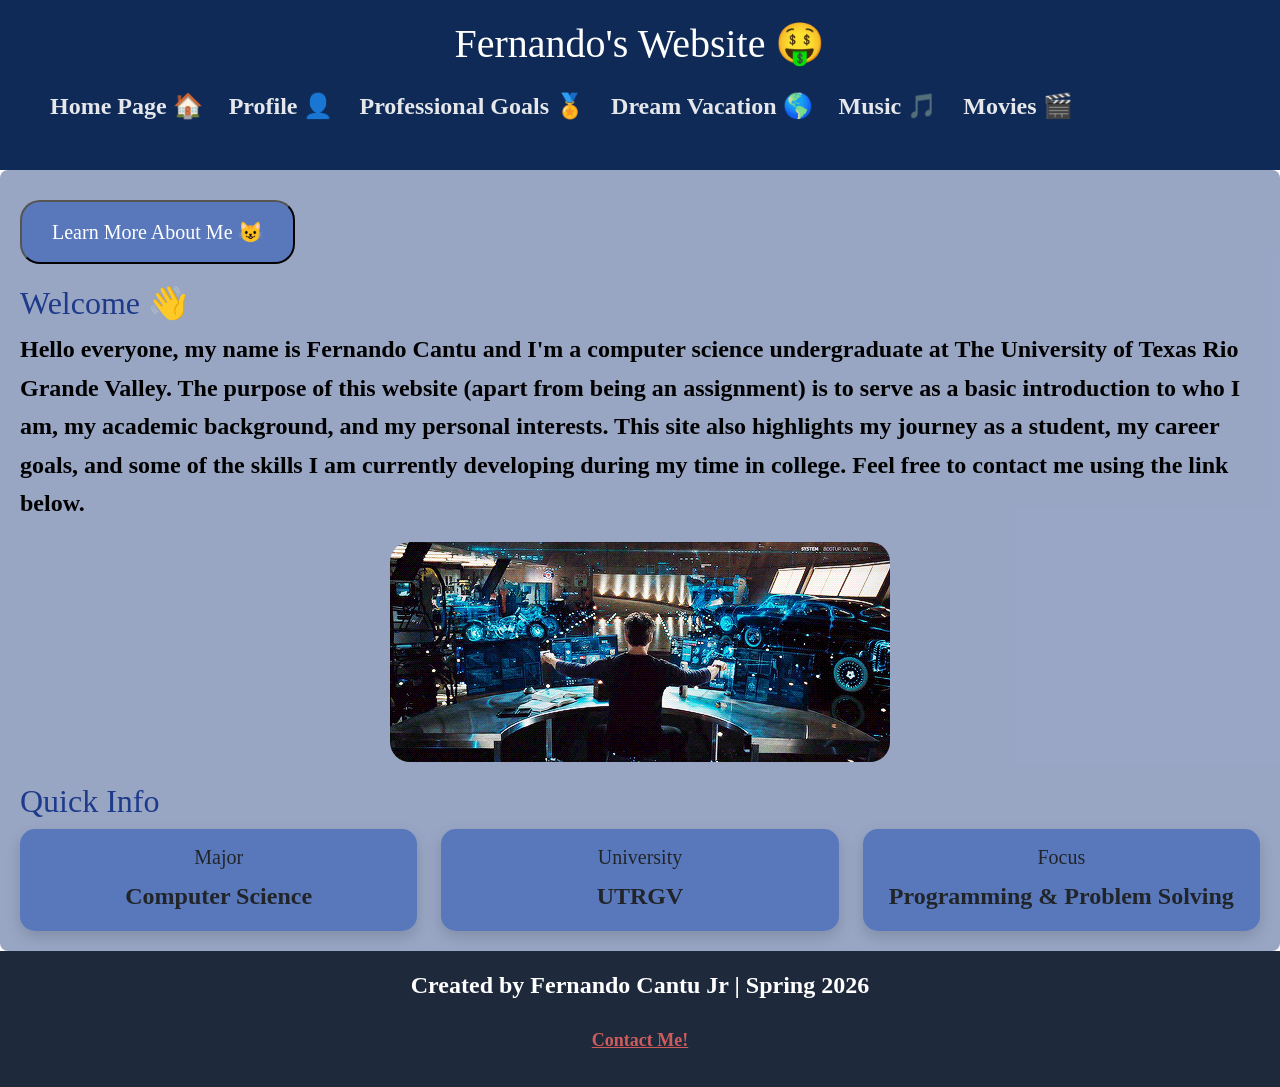
<file: personal-site-v3-css.zip/Web Dev/Web Dev/index.html>
<!DOCTYPE html>
<html lang="en">

<head>
  <meta charset="UTF-8">
  <meta name="viewport" content="width=device-width, initial-scale=1.0">
  <title>Fernando's Website</title>
  <link href="https://cdn.jsdelivr.net/npm/bootstrap@5.3.8/dist/css/bootstrap.min.css" rel="stylesheet"
    integrity="sha384-sRIl4kxILFvY47J16cr9ZwB07vP4J8+LH7qKQnuqkuIAvNWLzeN8tE5YBujZqJLB" crossorigin="anonymous">

  <link href="../css/style.css" type="text/css" rel="stylesheet" />

</head>

<body>

  <header>
    <h1>Fernando's Website 🤑</h1>

    <nav>
      <ul>
        <li><a href="index.html">Home Page 🏠</a></li>
        <li><a href="profile/me.html">Profile 👤</a></li>
        <li><a href="interests/professional/goals.html">Professional Goals 🏅</a></li>
        <li><a href="interests/entertainment/trips/holiday.html">Dream Vacation 🌎</a></li>
        <li><a href="interests/entertainment/music/song.html">Music 🎵</a></li>
        <li><a href="interests/entertainment/movies/film.html">Movies 🎬</a></li>
      </ul>
    </nav>
  </header>


  <main>
    <div class="fade-in">

      <div>

        <a href="profile/me.html">
          <button class="learn_button"> Learn More About Me 😺</button>
        </a>
      </div>

      <h2>Welcome 👋</h2>

      <p class="Welcome">
        Hello everyone, my name is Fernando Cantu and I'm a computer science undergraduate at
        The University of Texas Rio Grande Valley. The purpose of this website (apart from being
        an assignment) is to serve as a basic introduction to who I am, my academic background,
        and my personal interests. This site also highlights my journey as a student, my career
        goals, and some of the skills I am currently developing during my time in college. Feel
        free to contact me using the link below.
      </p>

      <img src="../Web Dev/images/tony_stark.gif" class="hover-zoom">


      <section>
        <h2 class="section-title">Quick Info</h2>

        <div class="row row-cols-1 row-cols-md-3 g-4">
          <div class="col">
            <div class="card h-100 text-center">
              <div class="card-body">
                <h5 class="card-title">Major</h5>
                <p class="card-text">Computer Science</p>
              </div>
            </div>
          </div>

          <div class="col">
            <div class="card h-100 text-center">
              <div class="card-body">
                <h5 class="card-title">University</h5>
                <p class="card-text">UTRGV</p>
              </div>
            </div>
          </div>

          <div class="col">
            <div class="card h-100 text-center">
              <div class="card-body">
                <h5 class="card-title">Focus</h5>
                <p class="card-text">Programming & Problem Solving</p>
              </div>
            </div>
          </div>
        </div>
      </section>




  </main>


  <footer>
    <p>Created by Fernando Cantu Jr | Spring 2026</p>
    <address>
      <a href="mailto:ferjr.cantu@icloud.com" class="contact_link">Contact Me!</a>
    </address>
  </footer>

  <script src="https://cdn.jsdelivr.net/npm/bootstrap@5.3.8/dist/js/bootstrap.bundle.min.js"
    integrity="sha384-FKyoEForCGlyvwx9Hj09JcYn3nv7wiPVlz7YYwJrWVcXK/BmnVDxM+D2scQbITxI"
    crossorigin="anonymous"></script>
</body>

</html>
</file>
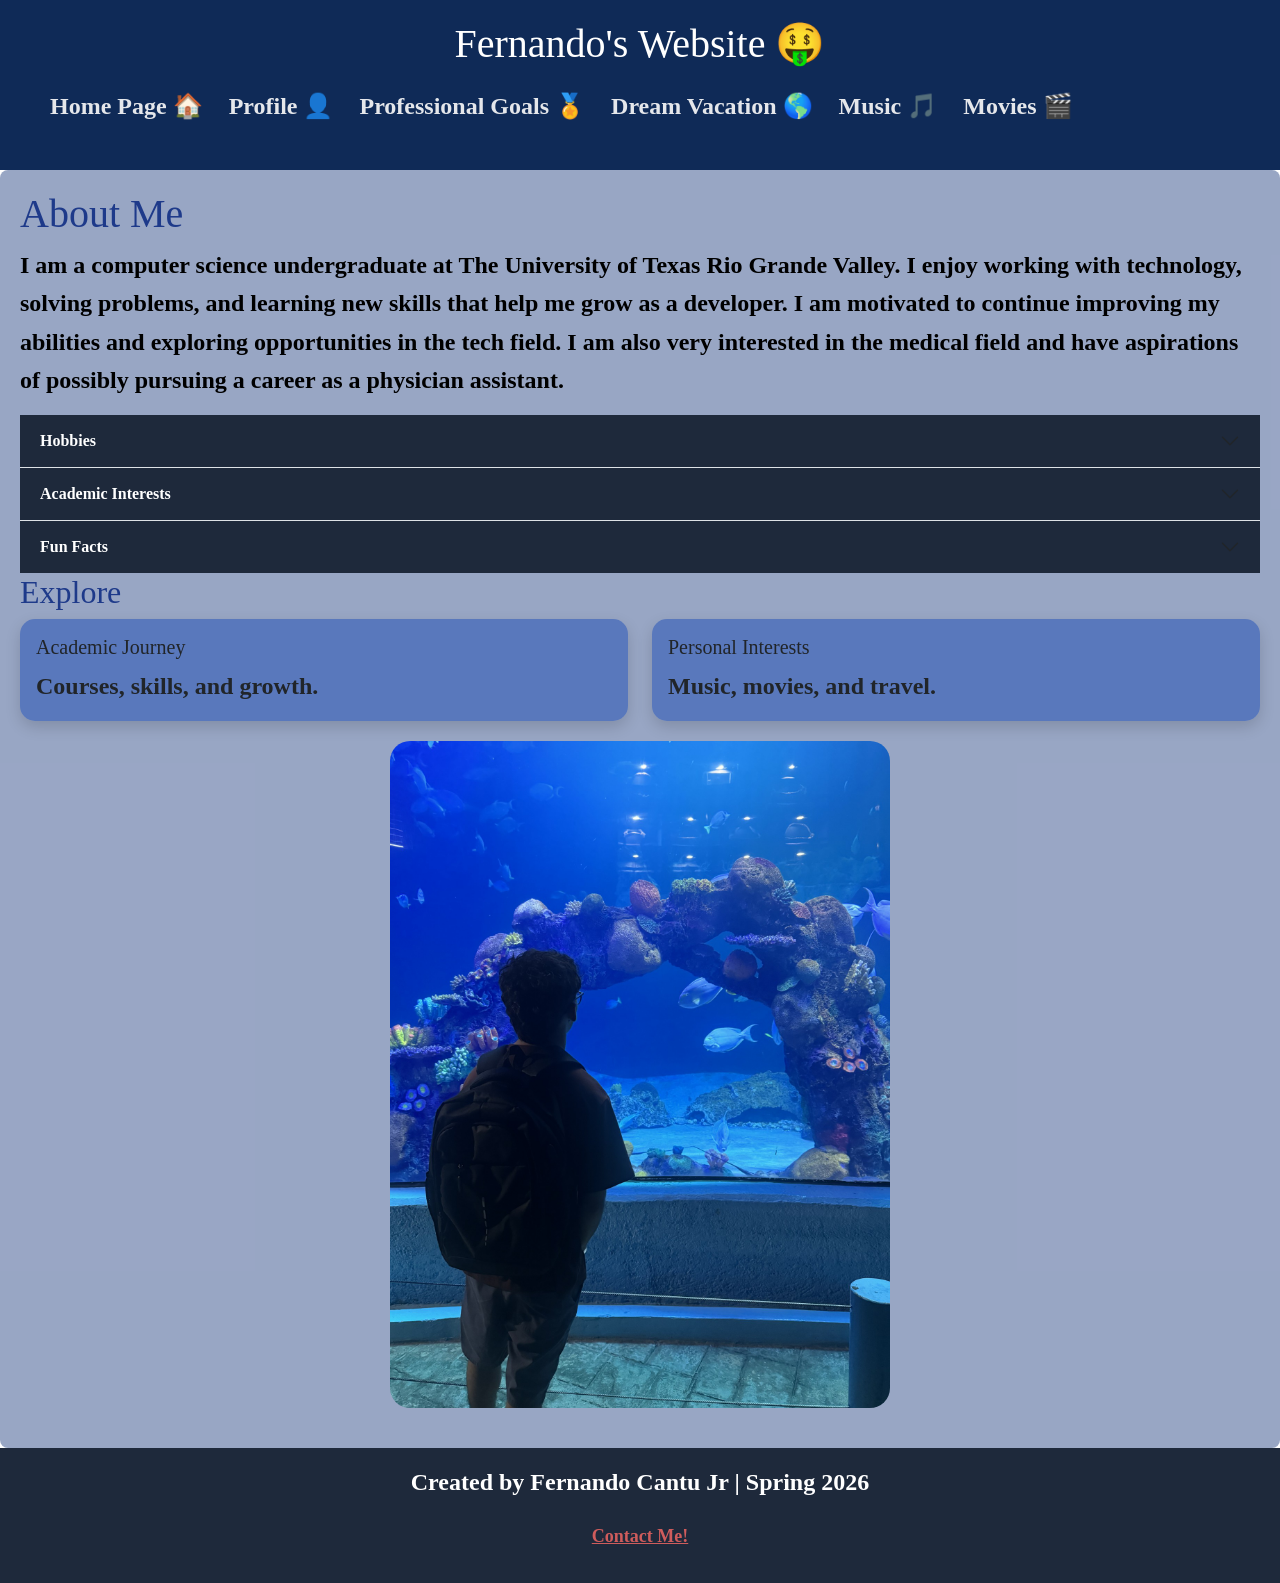
<file: personal-site-v3-css.zip/Web Dev/Web Dev/profile/me.html>
<!DOCTYPE html>
<html lang="en">

<head>
  <meta charset="UTF-8">
  <meta name="viewport" content="width=device-width, initial-scale=1.0">
  <title>About Me</title>
  <link href="https://cdn.jsdelivr.net/npm/bootstrap@5.3.8/dist/css/bootstrap.min.css" rel="stylesheet"
    integrity="sha384-sRIl4kxILFvY47J16cr9ZwB07vP4J8+LH7qKQnuqkuIAvNWLzeN8tE5YBujZqJLB" crossorigin="anonymous">

  <link href="../../css/style.css" type="text/css" rel="stylesheet" />

</head>

<body>


  <header>
    <h1>Fernando's Website 🤑</h1>

    <nav>
      <ul>
        <li><a href="../index.html">Home Page 🏠</a></li>
        <li><a href="../profile/me.html">Profile 👤</a></li>
        <li><a href="../interests/professional/goals.html">Professional Goals 🏅</a></li>
        <li><a href="../interests/entertainment/trips/holiday.html">Dream Vacation 🌎</a></li>
        <li><a href="../interests/entertainment/music/song.html">Music 🎵</a></li>
        <li><a href="../interests/entertainment/movies/film.html">Movies 🎬</a></li>
      </ul>
    </nav>
  </header>


  <main>
    <div class="fade-in">

      <h1>About Me</h1>

      <p>
        I am a computer science undergraduate at The University of Texas Rio Grande Valley.
        I enjoy working with technology, solving problems, and learning new skills that help
        me grow as a developer. I am motivated to continue improving my abilities and exploring
        opportunities in the tech field. I am also very interested in the medical field and
        have aspirations of possibly pursuing a career as a physician assistant.
      </p>



      <div class="accordion accordion-flush" id="accordionFlushExample">
        <div class="accordion-item">
          <h2 class="accordion-header">
            <button class="accordion-button collapsed" type="button" data-bs-toggle="collapse"
              data-bs-target="#flush-collapseOne" aria-expanded="false" aria-controls="flush-collapseOne">
              Hobbies
            </button>
          </h2>
          <div id="flush-collapseOne" class="accordion-collapse collapse" data-bs-parent="#accordionFlushExample">
            <div class="accordion-body">Some of my hobbies include playing/watching soccer, reading, playing videogames,
              making DIY
              projects, and listening to music
            </div>
          </div>
        </div>
        <div class="accordion-item">
          <h2 class="accordion-header">
            <button class="accordion-button collapsed" type="button" data-bs-toggle="collapse"
              data-bs-target="#flush-collapseTwo" aria-expanded="false" aria-controls="flush-collapseTwo">
              Academic Interests
            </button>
          </h2>
          <div id="flush-collapseTwo" class="accordion-collapse collapse" data-bs-parent="#accordionFlushExample">
            <div class="accordion-body">I want to finish my computer science degree along with my biology minor. After
              that,
              I'm interested in PA grad school as a possibility.
            </div>
          </div>
        </div>
        <div class="accordion-item">
          <h2 class="accordion-header">
            <button class="accordion-button collapsed" type="button" data-bs-toggle="collapse"
              data-bs-target="#flush-collapseThree" aria-expanded="false" aria-controls="flush-collapseThree">
              Fun Facts
            </button>
          </h2>
          <div id="flush-collapseThree" class="accordion-collapse collapse" data-bs-parent="#accordionFlushExample">
            <div class="accordion-body">Some fun facts about me are: I never miss a tigres soccer game, I actually like
              twilight, and my favorite fast food is Chick-Fil-A.
            </div>
          </div>
        </div>
      </div>



      <section>
        <h2 class="section-title">Explore</h2>

        <div class="row row-cols-1 row-cols-md-2 g-4">
          <div class="col">
            <div class="card h-100">
              <div class="card-body">
                <h5 class="card-title">Academic Journey</h5>
                <p class="card-text">Courses, skills, and growth.</p>
              </div>
            </div>
          </div>

          <div class="col">
            <div class="card h-100">
              <div class="card-body">
                <h5 class="card-title">Personal Interests</h5>
                <p class="card-text">Music, movies, and travel.</p>
              </div>
            </div>
          </div>
        </div>
      </section>

      <img src="../images/aquarium.jpg" width="500">
  </main>


  <footer>
    <p>Created by Fernando Cantu Jr | Spring 2026</p>
    <address>
      <a href="mailto:ferjr.cantu@icloud.com" class="contact_link">Contact Me!</a>
    </address>
  </footer>

  <script src="https://cdn.jsdelivr.net/npm/bootstrap@5.3.8/dist/js/bootstrap.bundle.min.js"
    integrity="sha384-FKyoEForCGlyvwx9Hj09JcYn3nv7wiPVlz7YYwJrWVcXK/BmnVDxM+D2scQbITxI"
    crossorigin="anonymous"></script>

</body>

</html>
</file>
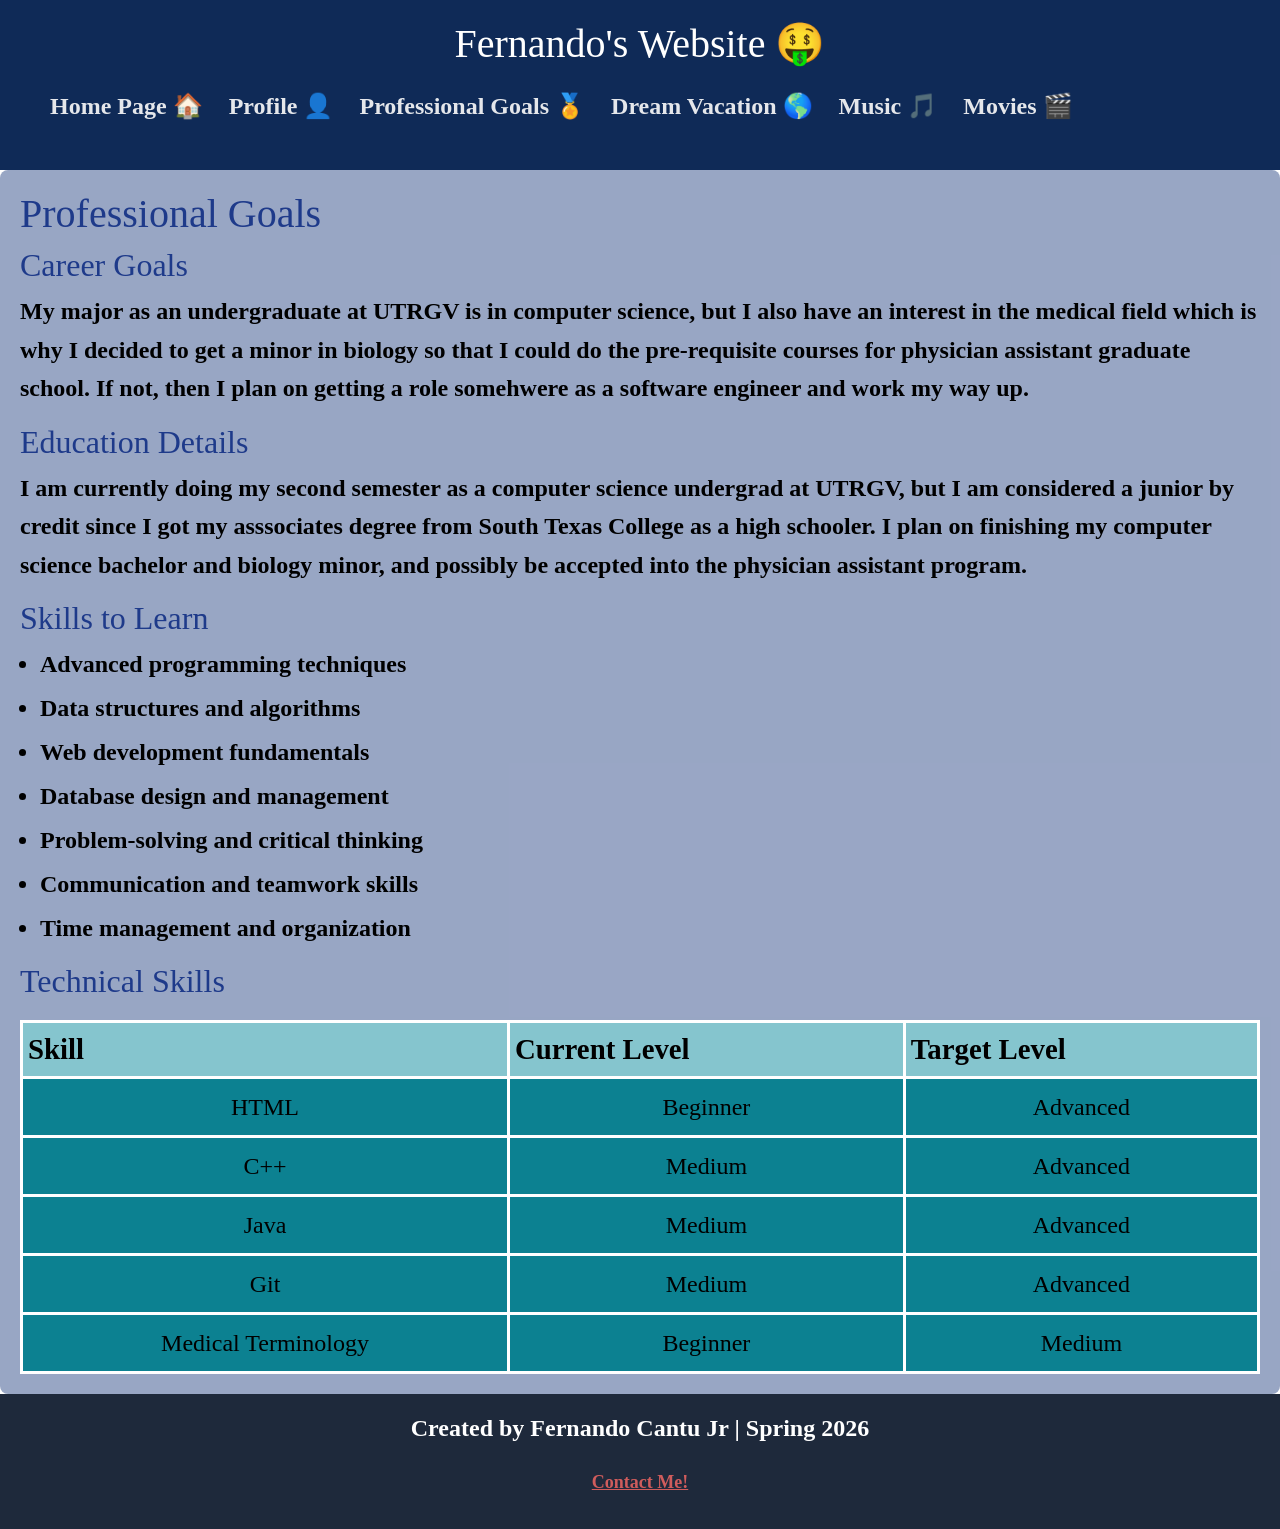
<file: personal-site-v3-css.zip/Web Dev/Web Dev/interests/professional/goals.html>
<!DOCTYPE html>
<html lang="en">

<head>
  <meta charset="UTF-8">
  <meta name="viewport" content="width=device-width, initial-scale=1.0">
  <title>Professional Goals</title>

  <link href="https://cdn.jsdelivr.net/npm/bootstrap@5.3.8/dist/css/bootstrap.min.css" rel="stylesheet"
    integrity="sha384-sRIl4kxILFvY47J16cr9ZwB07vP4J8+LH7qKQnuqkuIAvNWLzeN8tE5YBujZqJLB" crossorigin="anonymous">
  <link href="../../../css/style.css" type="text/css" rel="stylesheet" />

</head>

<body>

  <header>
    <h1>Fernando's Website 🤑</h1>

    <nav>
      <ul>
        <li><a href="../../index.html">Home Page 🏠</a></li>
        <li><a href="../../profile/me.html">Profile 👤</a></li>
        <li><a href="goals.html">Professional Goals 🏅</a></li>
        <li><a href="../entertainment/trips/holiday.html">Dream Vacation 🌎</a></li>
        <li><a href="../entertainment/music/song.html">Music 🎵</a></li>
        <li><a href="../entertainment/movies/film.html">Movies 🎬</a></li>
      </ul>
    </nav>
  </header>



  <main>
    <div class="fade-in">
      <h1>Professional Goals</h1>

      <h2>Career Goals</h2>
      <p>
        My major as an undergraduate at UTRGV is in computer science, but I also have an interest in the medical field
        which is why I decided to get a minor in biology
        so that I could do the pre-requisite courses for physician assistant graduate school. If not, then I plan on
        getting a role somehwere as a software engineer and work
        my way up.
      </p>

      <h2>Education Details</h2>
      <p>
        I am currently doing my second semester as a computer science undergrad at UTRGV, but I am considered a junior
        by credit since I got my asssociates degree
        from South Texas College as a high schooler. I plan on finishing my computer science bachelor and biology minor,
        and possibly be accepted into the physician
        assistant program.
      </p>

      <h2>Skills to Learn</h2>
      <ul>
        <li>Advanced programming techniques</li>
        <li>Data structures and algorithms</li>
        <li>Web development fundamentals</li>
        <li>Database design and management</li>
        <li>Problem-solving and critical thinking</li>
        <li>Communication and teamwork skills</li>
        <li>Time management and organization</li>
      </ul>

      <h2>Technical Skills</h2>

      <table border="1">
        <tr>
          <th>Skill</th>
          <th>Current Level</th>
          <th>Target Level</th>
        </tr>
        <tr>
          <td>HTML</td>
          <td>Beginner</td>
          <td>Advanced</td>
        </tr>
        <tr>
          <td>C++</td>
          <td>Medium</td>
          <td>Advanced</td>
        </tr>
        <tr>
          <td>Java</td>
          <td>Medium</td>
          <td>Advanced</td>
        </tr>
        <tr>
          <td>Git</td>
          <td>Medium</td>
          <td>Advanced</td>
        </tr>
        <tr>
          <td>Medical Terminology</td>
          <td>Beginner</td>
          <td>Medium</td>
        </tr>
      </table>

  </main>



  <footer>
    <p>Created by Fernando Cantu Jr | Spring 2026</p>
    <address>
      <a href="mailto:ferjr.cantu@icloud.com" class="contact_link">Contact Me!</a>
    </address>
  </footer>

  <script src="https://cdn.jsdelivr.net/npm/bootstrap@5.3.8/dist/js/bootstrap.bundle.min.js"
    integrity="sha384-FKyoEForCGlyvwx9Hj09JcYn3nv7wiPVlz7YYwJrWVcXK/BmnVDxM+D2scQbITxI"
    crossorigin="anonymous"></script>
</body>

</html>
</file>
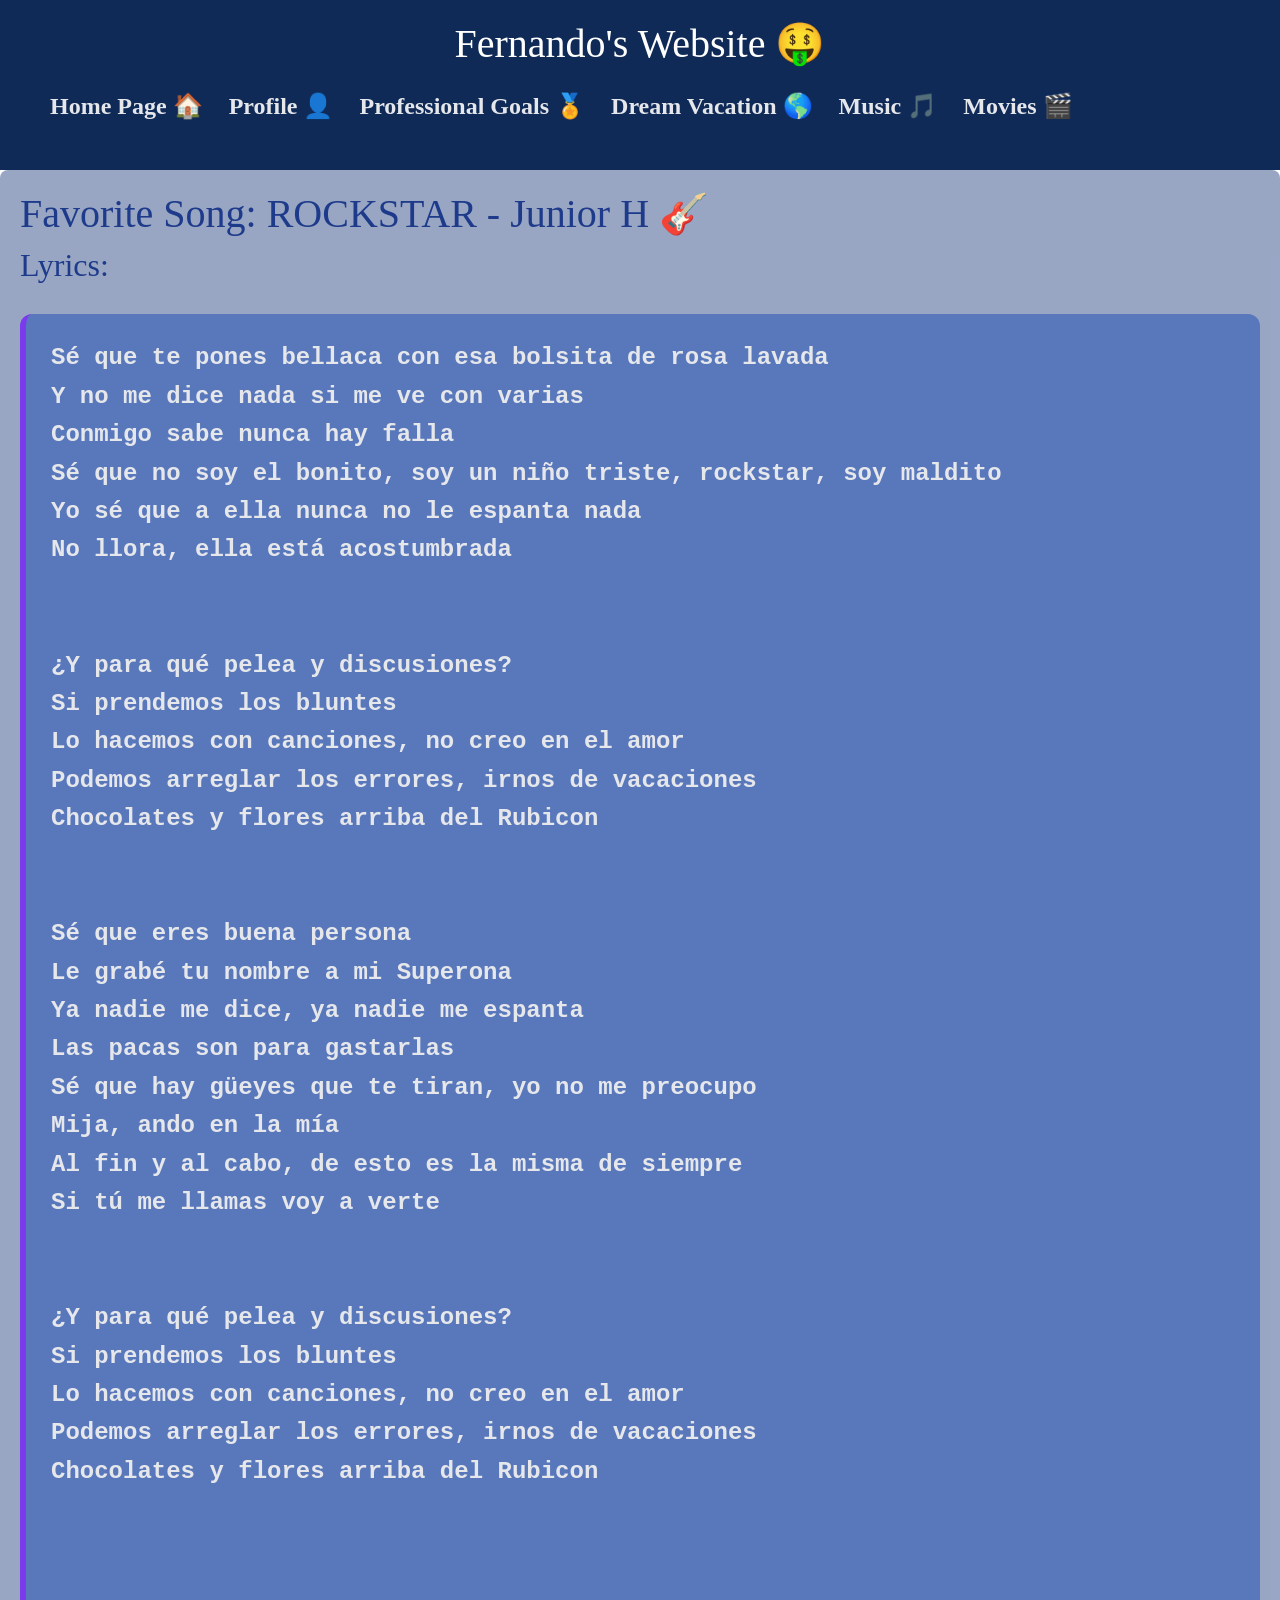
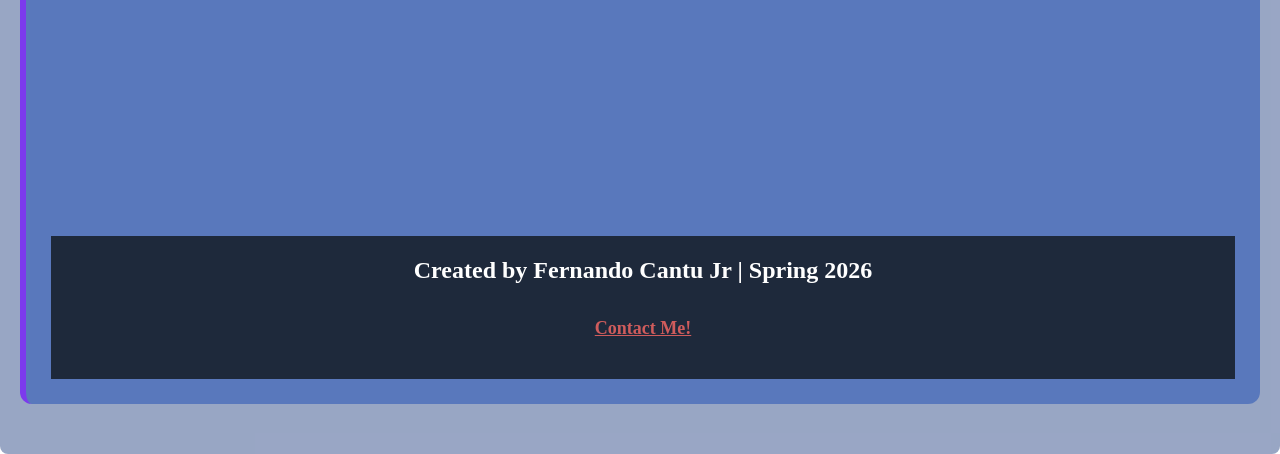
<file: personal-site-v3-css.zip/Web Dev/Web Dev/interests/entertainment/music/song.html>
<!DOCTYPE html>
<html lang="en">

<head>
  <meta charset="UTF-8">
  <meta name="viewport" content="width=device-width, initial-scale=1.0">
  <title>Song</title>

  <link href="https://cdn.jsdelivr.net/npm/bootstrap@5.3.8/dist/css/bootstrap.min.css" rel="stylesheet"
    integrity="sha384-sRIl4kxILFvY47J16cr9ZwB07vP4J8+LH7qKQnuqkuIAvNWLzeN8tE5YBujZqJLB" crossorigin="anonymous">

  <link href="../../../../css/style.css" type="text/css" rel="stylesheet" />


</head>

<body>

  <header>
    <h1>Fernando's Website 🤑</h1>

    <nav>
      <ul>
        <li><a href="../../../index.html">Home Page 🏠</a></li>
        <li><a href="../../../profile/me.html">Profile 👤</a></li>
        <li><a href="../../professional/goals.html">Professional Goals 🏅</a></li>
        <li><a href="../trips/holiday.html">Dream Vacation 🌎</a></li>
        <li><a href="song.html">Music 🎵</a></li>
        <li><a href="../movies/film.html">Movies 🎬</a></li>
      </ul>
    </nav>
  </header>



  <main>
    <div class="fade-in">
      <h1>Favorite Song: ROCKSTAR - Junior H 🎸</h1>
      <h2>Lyrics: </h2>

      <div class="lyrics-box">

        <p>
          Sé que te pones bellaca con esa bolsita de rosa lavada<br>
          Y no me dice nada si me ve con varias<br>
          Conmigo sabe nunca hay falla<br>
          Sé que no soy el bonito, soy un niño triste, rockstar, soy maldito<br>
          Yo sé que a ella nunca no le espanta nada<br>
          No llora, ella está acostumbrada<br>
          <br>
          <br>
          ¿Y para qué pelea y discusiones?<br>
          Si prendemos los bluntes<br>
          Lo hacemos con canciones, no creo en el amor<br>
          Podemos arreglar los errores, irnos de vacaciones<br>
          Chocolates y flores arriba del Rubicon<br>
          <br>
          <br>
          Sé que eres buena persona<br>
          Le grabé tu nombre a mi Superona<br>
          Ya nadie me dice, ya nadie me espanta<br>
          Las pacas son para gastarlas<br>
          Sé que hay güeyes que te tiran, yo no me preocupo<br>
          Mija, ando en la mía<br>
          Al fin y al cabo, de esto es la misma de siempre<br>
          Si tú me llamas voy a verte<br>
          <br>
          <br>
          ¿Y para qué pelea y discusiones?<br>
          Si prendemos los bluntes<br>
          Lo hacemos con canciones, no creo en el amor<br>
          Podemos arreglar los errores, irnos de vacaciones<br>
          Chocolates y flores arriba del Rubicon<br>

        </p>

        <iframe width="560" height="315" src="https://www.youtube.com/embed/JVoa-N0IdMY?si=1WUMl-fSyZnNiYnJ"
          title="YouTube video player" frameborder="0"
          allow="accelerometer; autoplay; clipboard-write; encrypted-media; gyroscope; picture-in-picture; web-share"
          referrerpolicy="strict-origin-when-cross-origin" allowfullscreen></iframe>



        <footer>
          <p>Created by Fernando Cantu Jr | Spring 2026</p>
          <address>
            <a href="mailto:ferjr.cantu@icloud.com" class="contact_link">Contact Me!</a>
          </address>
        </footer>

        <script src="https://cdn.jsdelivr.net/npm/bootstrap@5.3.8/dist/js/bootstrap.bundle.min.js"
          integrity="sha384-FKyoEForCGlyvwx9Hj09JcYn3nv7wiPVlz7YYwJrWVcXK/BmnVDxM+D2scQbITxI"
          crossorigin="anonymous"></script>
</body>

</html>
</file>
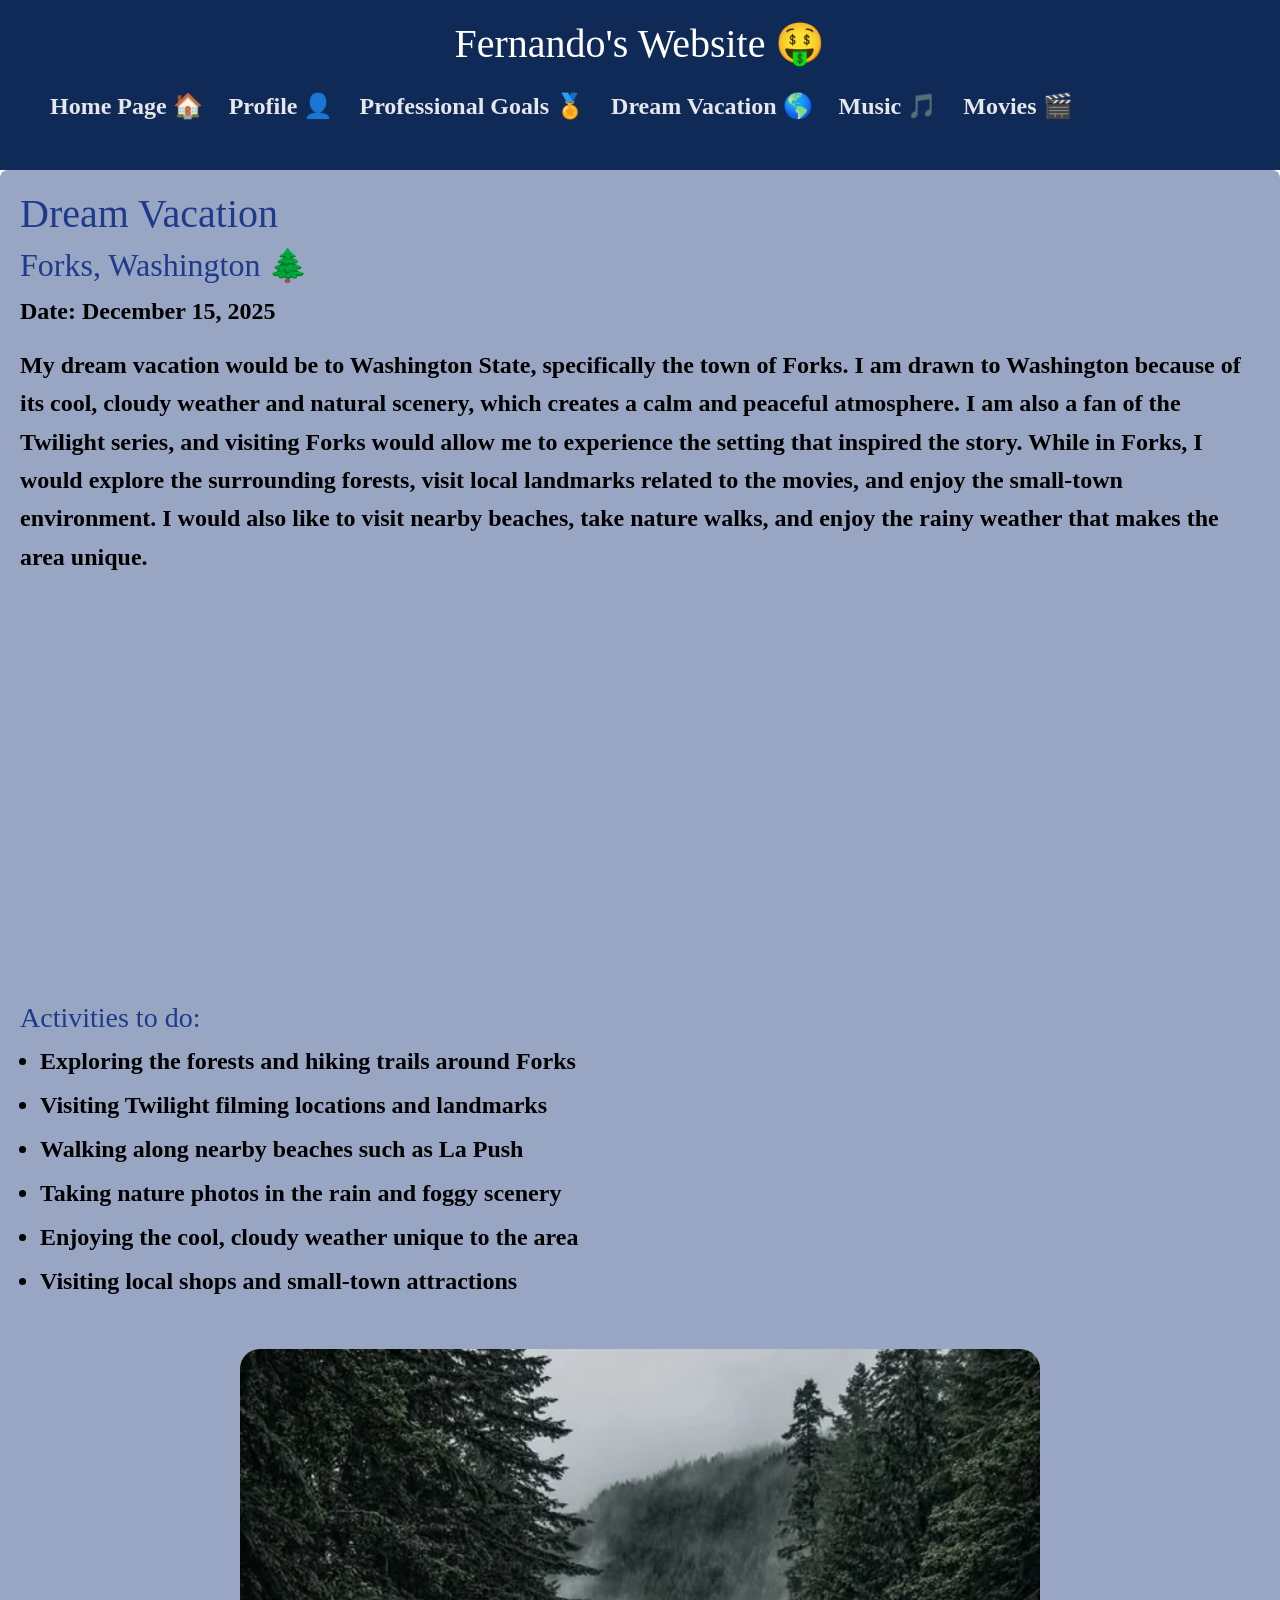
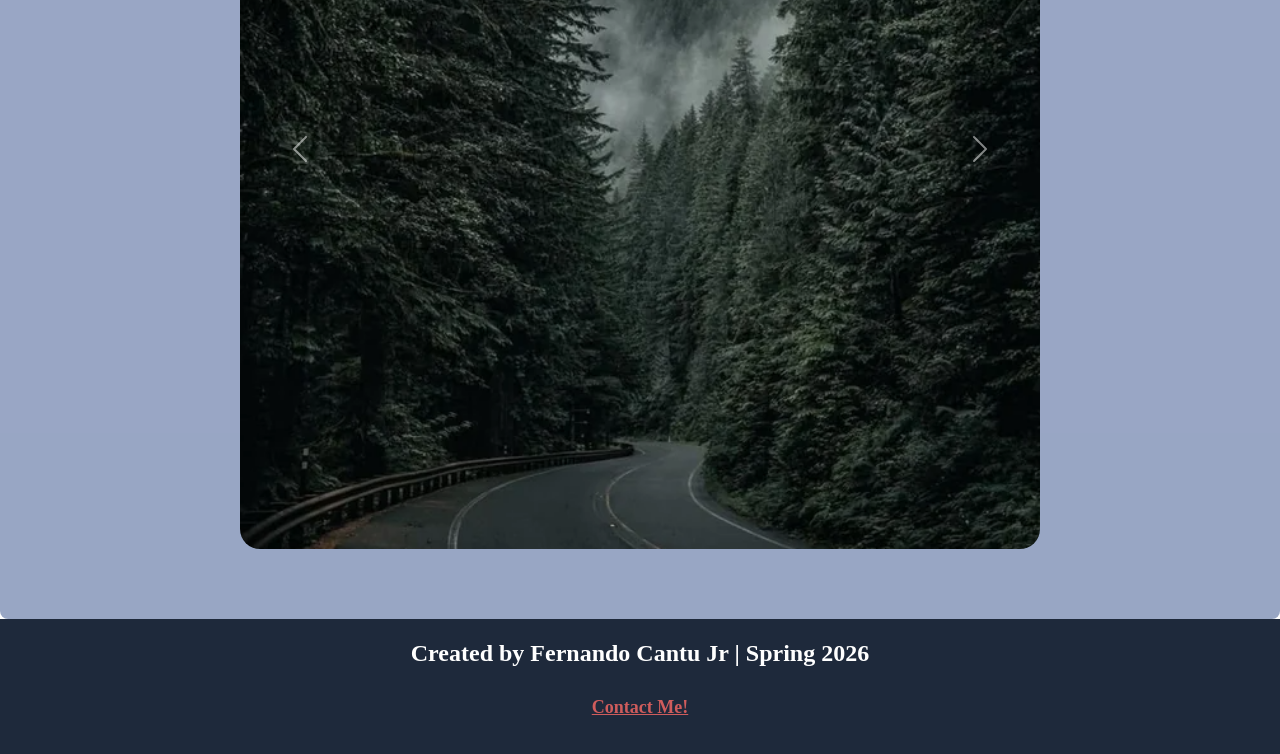
<file: personal-site-v3-css.zip/Web Dev/Web Dev/interests/entertainment/trips/holiday.html>
<!DOCTYPE html>
<html lang="en">

<head>
  <meta charset="UTF-8">
  <meta name="viewport" content="width=device-width, initial-scale=1.0">
  <title>Dream Vacation</title>

  <link href="https://cdn.jsdelivr.net/npm/bootstrap@5.3.8/dist/css/bootstrap.min.css" rel="stylesheet"
    integrity="sha384-sRIl4kxILFvY47J16cr9ZwB07vP4J8+LH7qKQnuqkuIAvNWLzeN8tE5YBujZqJLB" crossorigin="anonymous">

  <link href="../../../../css/style.css" type="text/css" rel="stylesheet" />



</head>

<body>


  <header>
    <h1>Fernando's Website 🤑</h1>

    <nav>
      <ul>
        <li><a href="../../../index.html">Home Page 🏠</a></li>
        <li><a href="../../../profile/me.html">Profile 👤</a></li>
        <li><a href="../../professional/goals.html">Professional Goals 🏅</a></li>
        <li><a href="holiday.html">Dream Vacation 🌎</a></li>
        <li><a href="../music/song.html">Music 🎵</a></li>
        <li><a href="../movies/film.html">Movies 🎬</a></li>
      </ul>
    </nav>
  </header>


  <div class="fade-in">
    <main>
      <h1>Dream Vacation</h1>
      <h2> Forks, Washington 🌲</h2>
      <p>Date: December 15, 2025</p>

      <p>
        My dream vacation would be to Washington State, specifically the town of Forks. I am
        drawn to Washington because of its cool, cloudy weather and natural scenery, which
        creates a calm and peaceful atmosphere. I am also a fan of the Twilight series, and
        visiting Forks would allow me to experience the setting that inspired the story. While
        in Forks, I would explore the surrounding forests, visit local landmarks related to the
        movies, and enjoy the small-town environment. I would also like to visit nearby beaches,
        take nature walks, and enjoy the rainy weather that makes the area unique.
      </p>

      <iframe width=600 height=400 frameborder=”0” iframe
        src="https://www.google.com/maps/embed?pb=!1m18!1m12!1m3!1d21378.22113025842!2d-124.38548674093053!3d47.95035498113512!2m3!1f0!2f0!3f0!3m2!1i1024!2i768!4f13.1!3m3!1m2!1s0x548e3e3073d1fad5%3A0xff8145429291a5f2!2sForks%2C%20WA%2098331!5e0!3m2!1sen!2sus!4v1769407510184!5m2!1sen!2sus"
        width="1200" height="600" style="border:0;" allowfullscreen="" loading="lazy"
        referrerpolicy="no-referrer-when-downgrade"></iframe>
      </iframe>

      <h3>Activities to do:</h3>
      <ul>
        <li>Exploring the forests and hiking trails around Forks</li>
        <li>Visiting Twilight filming locations and landmarks</li>
        <li>Walking along nearby beaches such as La Push</li>
        <li>Taking nature photos in the rain and foggy scenery</li>
        <li>Enjoying the cool, cloudy weather unique to the area</li>
        <li>Visiting local shops and small-town attractions</li>
      </ul>


      <div id="carouselExampleFade" class="carousel slide carousel-fade">
        <div class="carousel-inner">
          <div class="carousel-item active">
            <img src="../../../images/washington.png" class="d-block carousel_img">
          </div>
          <div class="carousel-item">
            <img src="../../../images/washington.jpg" class="d-block carousel_img">
          </div>
          <div class="carousel-item">
            <img src="../../../images/washington 2.jpg" class="d-block carousel_img">
          </div>
        </div>
        <button class="carousel-control-prev" type="button" data-bs-target="#carouselExampleFade" data-bs-slide="prev">
          <span class="carousel-control-prev-icon" aria-hidden="true"></span>
          <span class="visually-hidden">Previous</span>
        </button>
        <button class="carousel-control-next" type="button" data-bs-target="#carouselExampleFade" data-bs-slide="next">
          <span class="carousel-control-next-icon" aria-hidden="true"></span>
          <span class="visually-hidden">Next</span>
        </button>
      </div>











    </main>

    <footer>
      <p>Created by Fernando Cantu Jr | Spring 2026</p>
      <address>
        <a href="mailto:ferjr.cantu@icloud.com" class="contact_link">Contact Me!</a>
      </address>
    </footer>


    <script src="https://cdn.jsdelivr.net/npm/bootstrap@5.3.8/dist/js/bootstrap.bundle.min.js"
      integrity="sha384-FKyoEForCGlyvwx9Hj09JcYn3nv7wiPVlz7YYwJrWVcXK/BmnVDxM+D2scQbITxI"
      crossorigin="anonymous"></script>

</body>

</html>
</file>
<file: personal-site-v3-css.zip/Web Dev/css/style.css>
body {
  font-family: "Times New Roman", Times, serif;
  font-weight: bolder;
  font-size: 1.5rem;
  color: #000000;
  margin: 0;
  padding: 0;
  height: 100%;
}

.coraline-badges {
  margin: 10px 0 20px 0;
}

.coraline-genre {
  background-color: #a55b16;
  color: #e5e7eb;
}

.coraline-style {
  background-color: #7c3aed;
  color: #f5f3ff;
}

.coraline-year {
  background-color: #2c1386;
  color: #e2e8f0;
}

.fade-in {
  animation: fadeIn 0.6s ease-in;
}

@keyframes fadeIn {
  from {
    opacity: 0;
    transform: translateY(10px);
  }
  to {
    opacity: 1;
    transform: translateY(0);
  }
}

header {
  background-color: #0f2a57;
  padding: 20px;
}

header h1 {
  font: "Courier New";
  color: #ffffff;
  text-align: center;
  margin-bottom: 10px;
}

.ironman {
  width: 1000px;
  max-width: 100%;
}

nav li {
  display: inline-block;
  margin: 10px;
}

nav a {
  color: #e5e7eb;
  text-decoration: none;
  font-weight: bold;
}

main {
  margin: auto;
  padding: 20px;
  background-color: #0d2e756c;
  border-radius: 8px;
}

.learn_button {
  background-color: #3c63b8ad;
  margin-top: 10px;
  margin-bottom: 20px;
  color: white;
  padding: 15px 30px;
  border-radius: 20px;
  font-size: 20px;
}

h1,
h2,
h3 {
  color: #1e3a8a;
}

p {
  line-height: 1.6;
  margin-bottom: 15px;
}

ul {
  padding-left: 20px;
}

li {
  margin-bottom: 8px;
}

img {
  display: block;
  margin: 20px auto;
  max-width: 100%;
  border-radius: 20px;
}

.lyrics-box {
  background-color: #3c63b8ad;
  color: #e5e7eb;
  padding: 25px;
  border-left: 6px solid #7c3aed;
  border-radius: 12px;
  font-family: "Courier New", Courier, monospace;
  line-height: 1.8;
  margin: 30px 0;
}

.hover-zoom {
  transition: transform 0.3s ease;
}

.hover-zoom:hover {
  transform: scale(1.2);
}

table {
  border-collapse: collapse;
  width: 100%;
  margin-top: 20px;
}

td {
  font-weight: 400;
  border: 3px solid #ffffff;
  padding: 10px;
  text-align: center;
  background-color: #0c8191;
}

th {
  font-weight: bolder;
  font-size: larger;
  border: 3px solid #ffffff;
  padding: 5px;
  text-align: auto;
  background-color: #85c5ce;
}

.accordion-button {
  background-color: #1e293b;
  color: white;
  font-weight: bold;
}

.accordion-body {
  background-color: #859db6;
}

.carousel_img {
  width: 100%;
  height: 800px;
  object-fit: cover;
}

.carousel {
  max-width: 800px;
  margin: 30px auto;
}

.card {
  background-color: #3c63b8ad;
  border: none;
  border-radius: 15px;
  box-shadow: 0 6px 15px rgba(0, 0, 0, 0.15);
}

footer {
  font-family: "Times New Roman", Times, serif;
  background-color: #1e293b;
  color: white;
  text-align: center;
  padding: 15px;
}

.contact_link {
  font-family: "Times New Roman", Times, serif;
  font-size: large;
  font-weight: bolder;
  color: rgb(207, 92, 92);
  text-align: center;
  padding: 15px;
}
</file>
